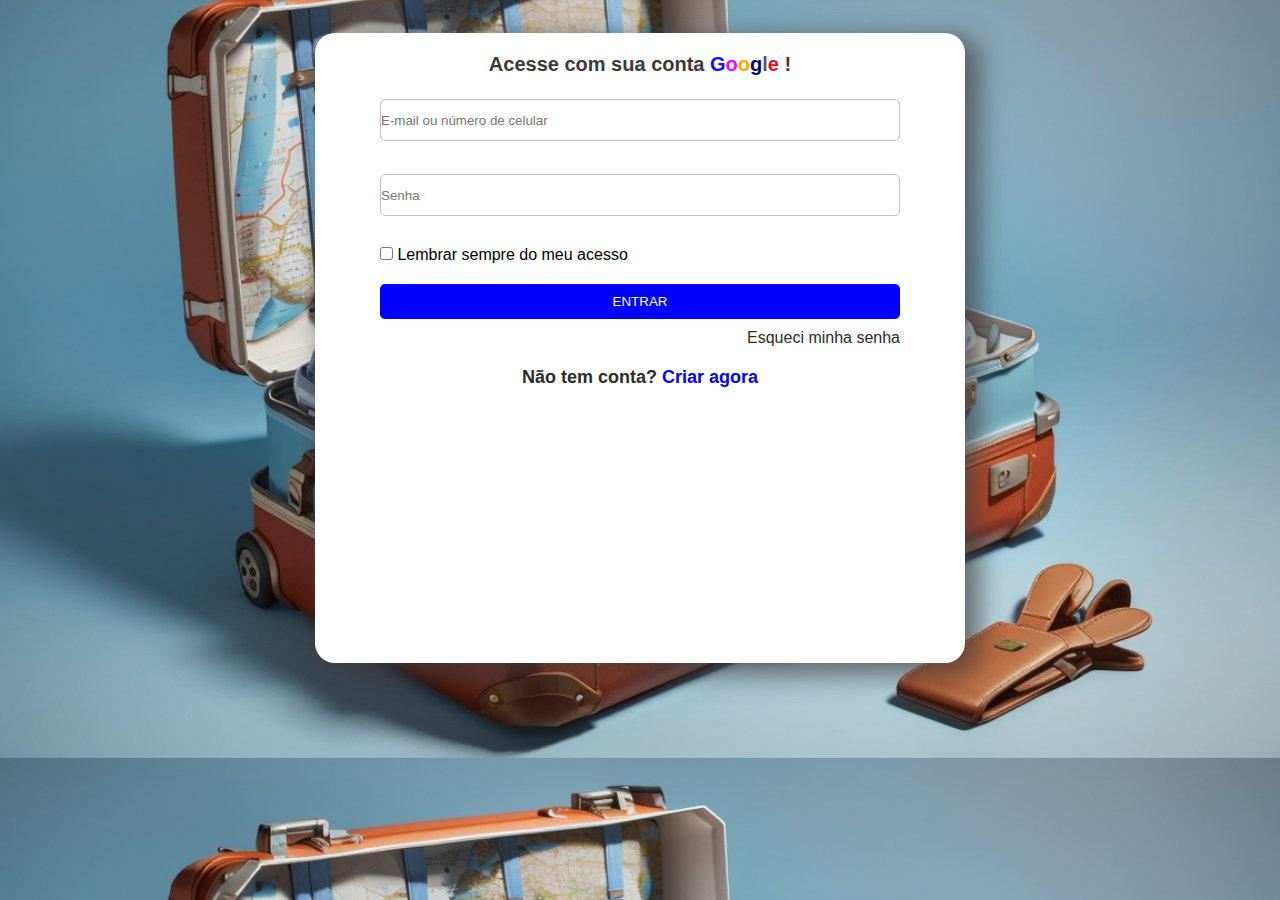
<file: index.html>
<!-- A funcionalidade implementada no projeto foi deixar a tabela de aluguel de carros dinâmica, com dados inseridos pelo usuario.
    Os arquivos que foram alterados foram "carros.html" que é a tabela de aluguel de carros, foi incluido o js para receber os dados que serão inseridos na tabela pelo formulario,
        o "formulario-carro.html" onde foi incluido o js para receber os dados vindos do usuario e enviar para a tabela, "styletabela.css" que é o css da tabela de carros,
        e foi criado o arquivo "loginADM.html" que é o login administrativo para poder inserir carros na tabela pelo formulario
        não foi criado nenhum arquivo .js separado, cada script está em seu arquivo html. -->

<!DOCTYPE html>
<html lang="pt-br">

<head>
    <meta charset="UTF-8">
    <meta name="viewport" content="width=device-width, initial-scale=1.0">
    <link rel="stylesheet" href="/assets/css/Login/login.css">
    <link rel="stylesheet" href="/assets/css/Login/login-responsivo.css">
    <title>UpTravels</title>
</head>

<body>

    <div class="container">
        <div class="campos">
            <div class="campo__titulos">
                <p id="campo__titulo">Acesse com sua conta
                    <span style="color: rgba(18, 18, 242);">G</span><span
                        style="color: rgba(247, 0, 255);">o</span><span style="color: rgba(255, 170, 0);">o</span><span
                        style="color: rgba(4, 4, 126);">g</span><span style="color: rgba(89, 89, 96);">l</span><span
                        style="color: rgba(255, 0, 30);">e</span>
                    !
                </p>
            </div>

            <div class="campo__caixaTexto">
                <input type="email" name="" id="campo__email" placeholder="E-mail ou número de celular">
                <input type="password" name="" id="campo__senha" placeholder="Senha">
            </div>

            <div class="campo__lembrar">
                <input type="checkbox" name="" id="campo__lembrar">
                <label for="campo__lembrar">Lembrar sempre do meu acesso</label>
            </div>
            <form action="main.html">
                <div class="campo__botao">
                    <button id="btnentrar">ENTRAR</button>
                </div>
            </form>

            <div class="campo__recuperar">
                <a href="recuperarConta.html">Esqueci minha senha</a>
            </div>

            <div class="campo__criar">
                <a href="registro.html">Não tem conta? <span class="blue-font">Criar agora</span></a>
            </div>
        </div>
    </div>

</body>

</html>
</file>
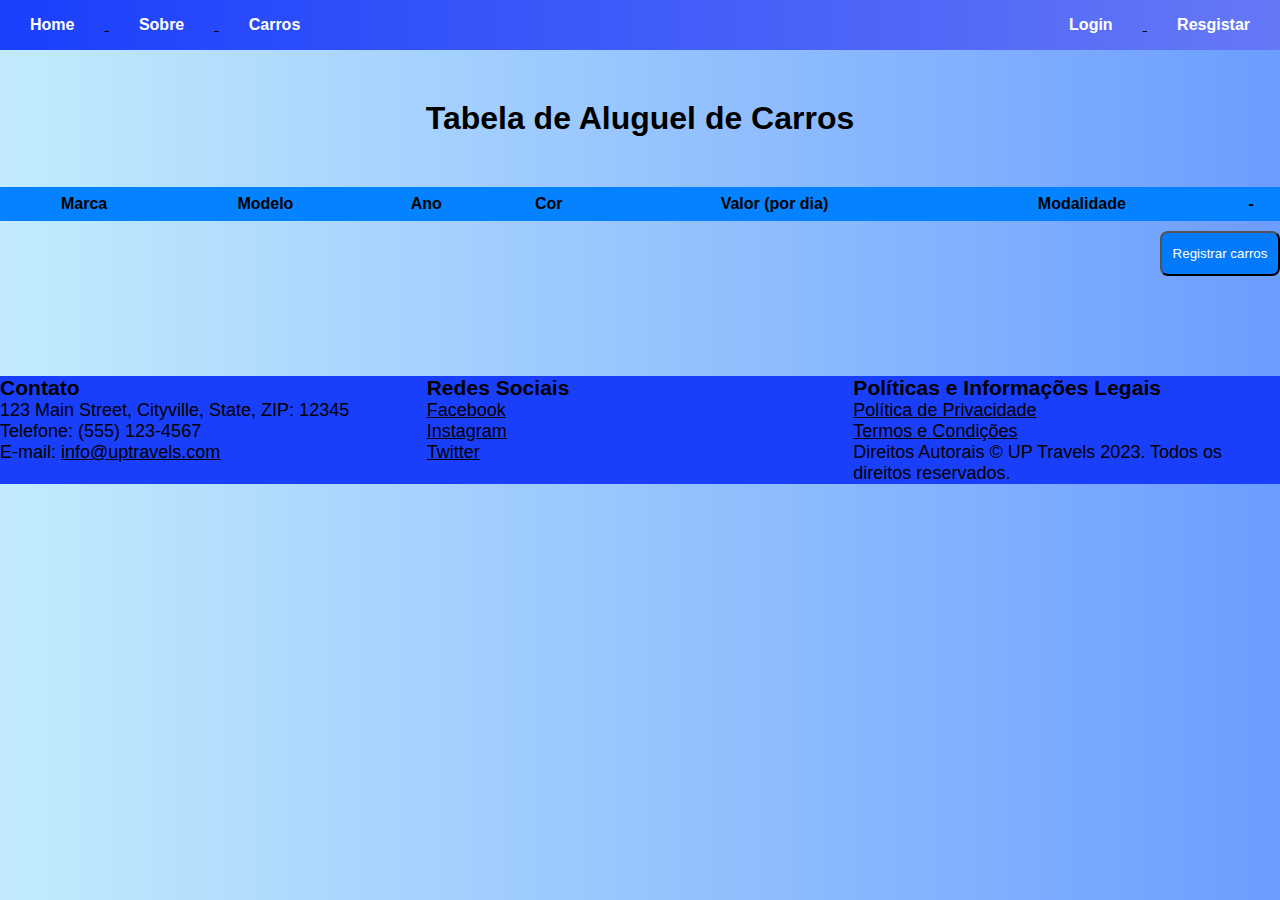
<file: carros.html>
<!DOCTYPE html>
<html lang="pt-br">

<head>
    <meta charset="UTF-8">
    <meta name="viewport" content="width=device-width, initial-scale=1.0">
    <title>Aluguel de carros</title>
    <link rel="stylesheet" href="assets/css/reset.css">
    <link rel="stylesheet" href="assets/css/global.css">
    <link rel="stylesheet" href="assets/css/carros/styletabela.css">
    <link rel="stylesheet" href="https://cdnjs.cloudflare.com/ajax/libs/font-awesome/6.4.2/css/all.min.css"
        integrity="sha512-z3gLpd7yknf1YoNbCzqRKc4qyor8gaKU1qmn+CShxbuBusANI9QpRohGBreCFkKxLhei6S9CQXFEbbKuqLg0DA=="
        crossorigin="anonymous" referrerpolicy="no-referrer" />
    <link rel="stylesheet" href="https://cdnjs.cloudflare.com/ajax/libs/font-awesome/6.4.2/css/all.min.css" integrity="sha512-z3gLpd7yknf1YoNbCzqRKc4qyor8gaKU1qmn+CShxbuBusANI9QpRohGBreCFkKxLhei6S9CQXFEbbKuqLg0DA==" crossorigin="anonymous" referrerpolicy="no-referrer" />
</head>

<body>
    <header>
        <nav>
            <ul class="cabecalho">
                <div class="cabecalho__menuEsquerda">
                    <i class="fa-solid fa-plane"></i>
                    <a href="main.html">
                        <li class="cabecalho__menu">Home</li>
                    </a>
                    <i class="fa-solid fa-building"></i>
                    <a href="sobre-landingpage.html">
                        <li class="cabecalho__menu">Sobre</li>
                    </a>
                    <i class="fa-solid fa-car"></i>
                    <a href="carros.html">
                        <li class="cabecalho__menu">Carros</li>
                    </a>
                </div>

                <div class="cabecalho__menuDireita">
                    <i class="fa-solid fa-right-to-bracket"></i>
                    <a href="index.html">
                        <li class="cabecalho__menu">Login</li>
                    </a>

                    <i class="fa-solid fa-address-card"></i>
                    <a href="registro.html">
                        <li class="cabecalho__menu">Resgistar</li>
                    </a>
                </div>
            </ul>

        </nav>
    </header>

    <main>
        <section>
            <h1>Tabela de Aluguel de Carros</h1>
        </section>
        <section>
            <div class="tabela">
                <table id="tab">
                    <thead>
                        <colgroup>
                            <span></span>
                        </colgroup>
                        <tr>
                            <th>Marca <i class="fa-solid fa-copyright"></i></th>
                            <th>Modelo <i class="fa-solid fa-car"></i></th>
                            <th>Ano <i class="fa-solid fa-calendar"></i></th>
                            <th>Cor <i class="fa-solid fa-palette"></i></th>
                            <th>Valor (por dia) <i class="fa-solid fa-dollar-sign"></i></th>
                            <th>Modalidade <i class="fa-solid fa-car-side"></i></th>
                            <th> - </th>
                        </tr>
                    </thead>
                    <tbody id="tbody">

                    </tbody>
                    <tfoot>
                    </tfoot>
                </table>
            </div>
        </section>

        <form action="loginADM.html">
            <section>
                <div class="botoes">
                    <input class="registrar" type="submit" value="Registrar carros" formaction="loginADM.html">
                </div>
            </section>
        </form>
    </main>

    <footer>
        <div class="info">
            <h3>Contato</h3>
            <p>123 Main Street, Cityville, State, ZIP: 12345</p>
            <p>Telefone: (555) 123-4567</p>
            <p>E-mail: <a href="mailto:info@uptravels.com">info@uptravels.com</a></p>
        </div>

        <div class="info">
            <h3>Redes Sociais</h3>
            <p><a href="#">Facebook</a></p>
            <p><a href="#">Instagram</a></p>
            <p><a href="#">Twitter</a></p>
        </div>

        <div class="info">
            <h3>Políticas e Informações Legais</h3>
            <p><a href="#">Política de Privacidade</a></p>
            <p><a href="#">Termos e Condições</a></p>
            <p>Direitos Autorais &copy; UP Travels 2023. Todos os direitos reservados.</p>
        </div>
    </footer>
    <script>
        const tabela = document.getElementById('tab');
        var dados = JSON.parse(localStorage.getItem('dados')) || [];
    
        function exibirDados(){
            dados.forEach((elemento, chave) => {
                tabela.innerHTML += `
                    <tr>
                        <td>${elemento.marca}</td>
                        <td>${elemento.modelo}</td>
                        <td>${elemento.ano}</td>
                        <td>${elemento.cor}</td>
                        <td>${elemento.aluguel}</td>
                        <td>${elemento.modalidade}</td>
                        <td><button class="btn-alugar" onclick="alugarCarro(${chave})">Alugar Carro</button></td>
                    </tr>
                    `;
            });
        }
        exibirDados();

        function alugarCarro(chave) {
            alert(`Carro escolhido: ${dados[chave].marca} ${dados[chave].modelo}, Diária: ${dados[chave].aluguel}`);
            location.href = "carros.html";
        }

    </script>
</body>


</html>
</file>
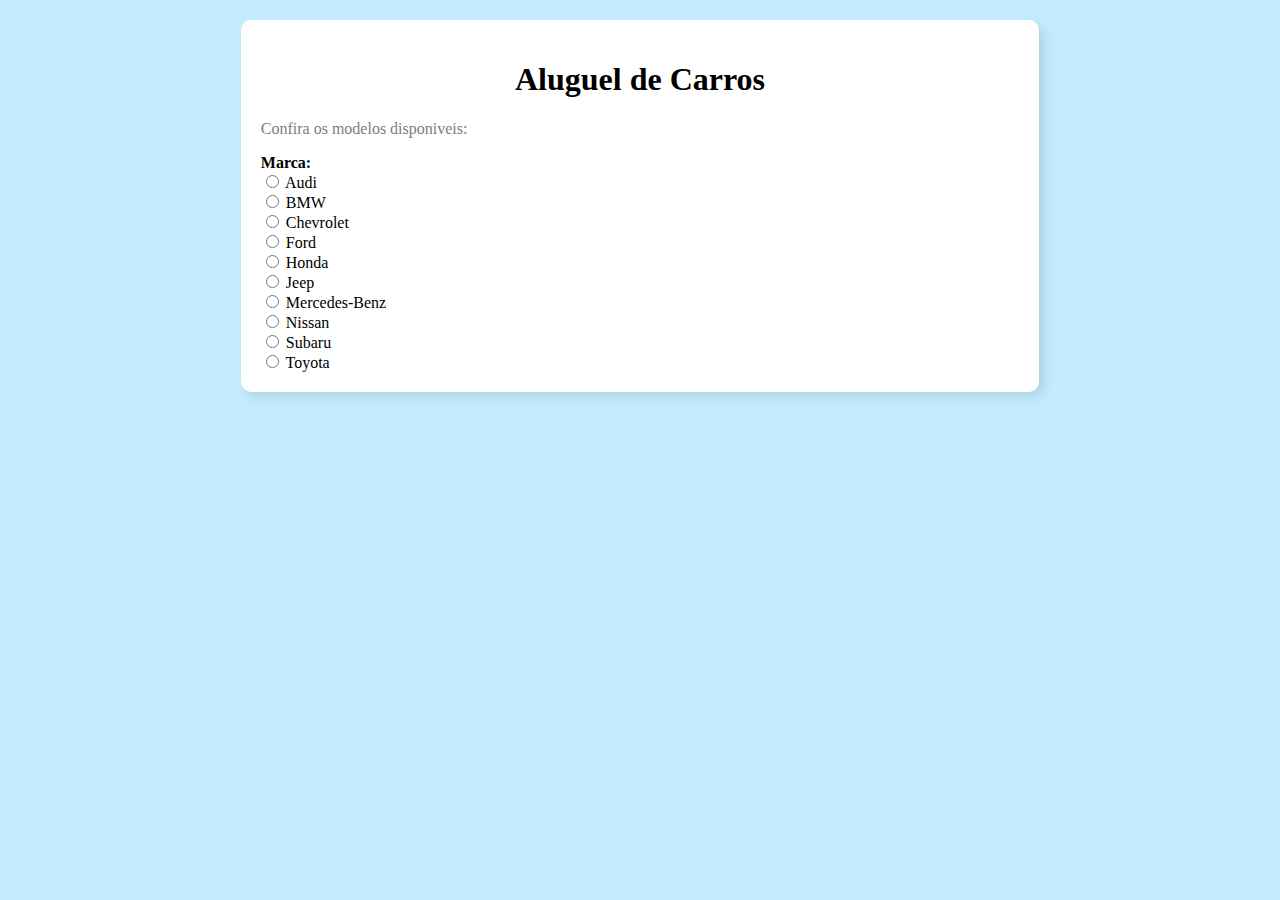
<file: formulário carro.html>
<!DOCTYPE html>
<html lang="pt-br">
<head>
    <meta charset="UTF-8">
    <meta name="viewport" content="width=device-width, initial-scale=1.0">
    <link rel="stylesheet" href="./assets/css/styleFormulario.css">
    <title>Formulário</title>
</head>
<body>
<main>
    <thead>
        <section>
            <h1>Aluguel de Carros</h1>
            <p>Confira os modelos disponiveis: </p>

            <form>
                <div><b>Marca: </b></div>
                <input type="radio" id="audi" name="marca" value="Audi">
                <label for="audi">Audi</label><br>
                <input type="radio" id="bmw" name="marca" value="BMW">
                <label for="bmw">BMW</label><br>
                <input type="radio" id="chevrolet" name="marca" value="Chevrolet">
                <label for="chevrolet">Chevrolet</label><br>
                <input type="radio" id="ford" name="marca" value="Ford">
                <label for="ford">Ford</label><br>
                <input type="radio" id="honda" name="marca" value="Honda">
                <label for="honda">Honda</label><br>
                <input type="radio" id="jeep" name="marca" value="Jeep">
                <label for="jeep">Jeep</label><br>
                <input type="radio" id="mercedes-Benz" name="marca" value="Mercedes-Benz">
                <label for="mercedes-benz">Mercedes-Benz</label><br>
                <input type="radio" id="nissan" name="marca" value="Nissan">
                <label for="nissan">Nissan</label><br>
                <input type="radio" id="subaru" name="marca" value="Subaru">
                <label for="subaru">Subaru</label><br>
                <input type="radio" id="toyota" name="marca" value="Toyota">
                <label for="toyota">Toyota</label><br>
                            
        
            </form>
        </section>
    </thead>
</main>
</body>
</html>
</file>
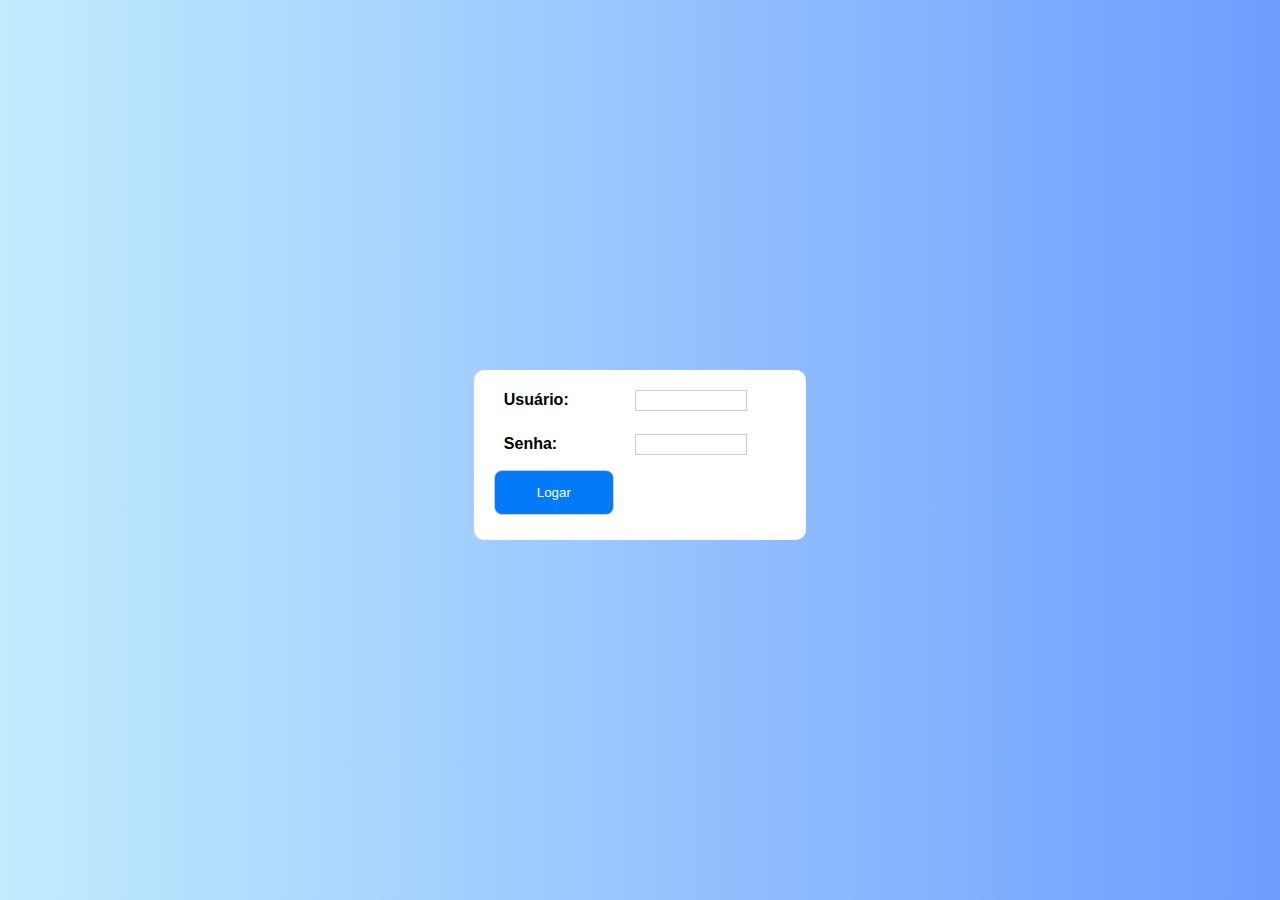
<file: loginADM.html>
<!DOCTYPE html>
<html lang="pt-br">
<head>
    <meta charset="UTF-8">
    <meta name="viewport" content="width=device-width, initial-scale=1.0">
    <title>Login ADM</title>
    <link rel="stylesheet" href="assets/css/global.css">
    <link rel="stylesheet" href="assets/css/Login/login-responsivo.css">
    <link rel="stylesheet" href="assets/css/Login/loginADM.css">
</head>
<body>
    <div class="container">
        <form id="login">
            <div id="linha">
                <label for="user">Usuário: </label>
                <input type="text" name="user" id="user">
            </div>
            <br>
            <div id="linha">
                <label for="senha">Senha: </label>
                <input type="password" name="senha" id="senha">
            </div>

            <input class="btn-logar" type="submit" value="Logar" onclick="login(); return false">
        </form>
    </div>
</body>
<script>

    var user = "adm"
    var senha = "321"

    function login(){
        var user_input = document.getElementById('user').value;
        var senha_input = document.getElementById('senha').value;

        if(user_input == user && senha == senha_input){
            alert("Login Realizado com sucesso!");
            location.href = "formulario-carro.html"
        }
        else{
            alert("Usuário ou senha incorreto(s)");
        }
    }
    

</script>
</html>
</file>
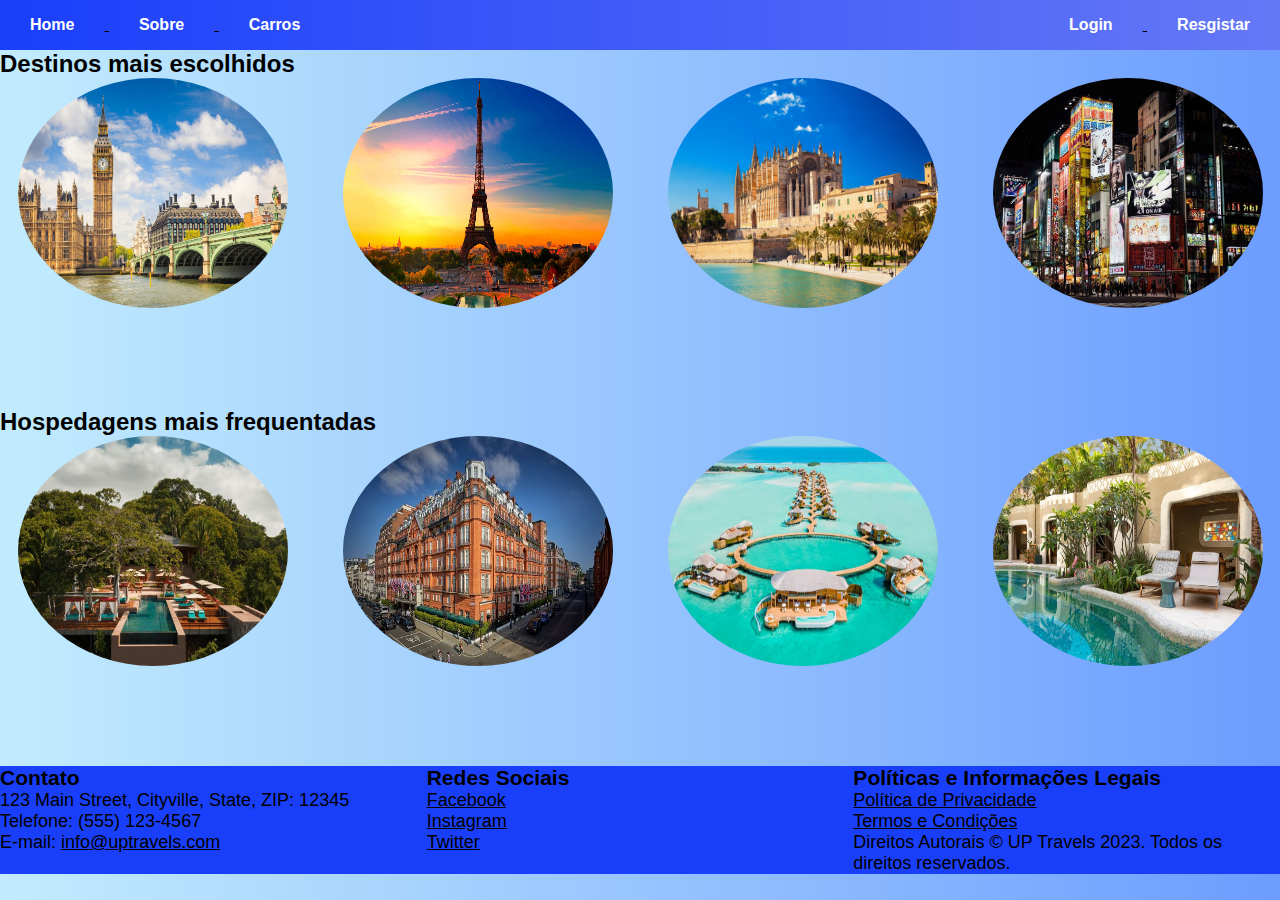
<file: main.html>
<!DOCTYPE html>
<html lang="pt-br">

<head>
    <meta charset="UTF-8">
    <meta name="viewport" content="width=device-width, initial-scale=1.0">
    <title>Agência de viagens</title>
    <link rel="stylesheet" href="/assets/css/reset.css">
    <link rel="stylesheet" href="assets/css/grid-paises/stylemain.css">
    <link rel="stylesheet" href="assets/css/global.css">
    <link rel="stylesheet" href="https://cdnjs.cloudflare.com/ajax/libs/font-awesome/6.4.2/css/all.min.css" integrity="sha512-z3gLpd7yknf1YoNbCzqRKc4qyor8gaKU1qmn+CShxbuBusANI9QpRohGBreCFkKxLhei6S9CQXFEbbKuqLg0DA==" crossorigin="anonymous" referrerpolicy="no-referrer" />
</head>

<body>
    <header>
        <nav>
            <ul class="cabecalho">
                <div class="cabecalho__menuEsquerda">
                    <i class="fa-solid fa-plane"></i>
                    <a href="main.html">
                        <li class="cabecalho__menu">Home</li>
                    </a>
                    <i class="fa-solid fa-building"></i>
                    <a href="sobre-landingpage.html">
                        <li class="cabecalho__menu">Sobre</li>
                    </a>
                    <i class="fa-solid fa-car"></i>
                    <a href="carros.html">
                        <li class="cabecalho__menu">Carros</li>
                    </a>
                </div>

                <div class="cabecalho__menuDireita">
                    <i class="fa-solid fa-right-to-bracket"></i>
                    <a href="index.html">
                        <li class="cabecalho__menu">Login</li>
                    </a>

                    <i class="fa-solid fa-address-card"></i>
                    <a href="registro.html">
                        <li class="cabecalho__menu">Resgistar</li>
                    </a>
                </div>
            </ul>

        </nav>
    </header>

    <main>
        <h2>Destinos mais escolhidos</h2>
        <div class="paises">
            <div class="Londres">
                <img src="assets/img/londres.jpg" alt="imagem turistica de londres" width="270px" height="230px">
                <span>Londres</span>
            </div>
            <div class="Paris">
                <img src="assets/img/paris.jpg" alt="imagem turistica de paris" width="270px" height="230px">
                <span>Paris</span> 
            </div>
            <div class="Mallorca">
                <img src="assets/img/mallorca.jpg" alt="imagem turistica de mallorca" width="270px" height="230px">
                <span>Mallorca</span> 
            </div>
            <div class="Tokyo">
                <img src="assets/img/tokyo.jpg" alt="imagem turistica de tokyo" width="270px" height="230px">
                <span>Tokyo</span> 
            </div>
        </div>

        <h2>Hospedagens mais frequentadas</h2>
        <div class="hospedagens">
            <div class="oneonly">
                <img src="assets/img/oneonly.jpg" alt="hotel only&one" width="270px" height="230px">
                <span>One&Only, Puerto Vallarta</span> 
            </div>
            <div class="claridge">
                <img src="assets/img/claridge.jpg" alt="hotel claridge" width="270px" height="230px">
                <span>Claridge's, Londres</span> 
            </div>
            <div class="soneva">
                <img src="assets/img/soneva.jpg" alt="hotel soneva" width="270px" height="230px">
                <span>Soneva, Maldivas</span> 
            </div>
            <div class="rosewood">
                <img src="assets/img/rosewood.jpg" alt="hotel rosewood" width="270px" height="230px">
                <span>Rosewood, São Paulo</span> 
            </div>
        </div>

    </main>
    <footer>
        <div class="info">
            <h3>Contato</h3>
            <p>123 Main Street, Cityville, State, ZIP: 12345</p>
            <p>Telefone: (555) 123-4567</p>
            <p>E-mail: <a href="mailto:info@uptravels.com">info@uptravels.com</a></p>
        </div>
        
        <div class="info">
            <h3>Redes Sociais</h3>
            <p><a href="#">Facebook</a></p>
            <p><a href="#">Instagram</a></p>
            <p><a href="#">Twitter</a></p>
        </div>
        
        <div class="info">
            <h3>Políticas e Informações Legais</h3>
            <p><a href="#">Política de Privacidade</a></p>
            <p><a href="#">Termos e Condições</a></p>
            <p>Direitos Autorais &copy; UP Travels 2023. Todos os direitos reservados.</p>
        </div>
    </footer>
    
    
</body>

</html>
</file>
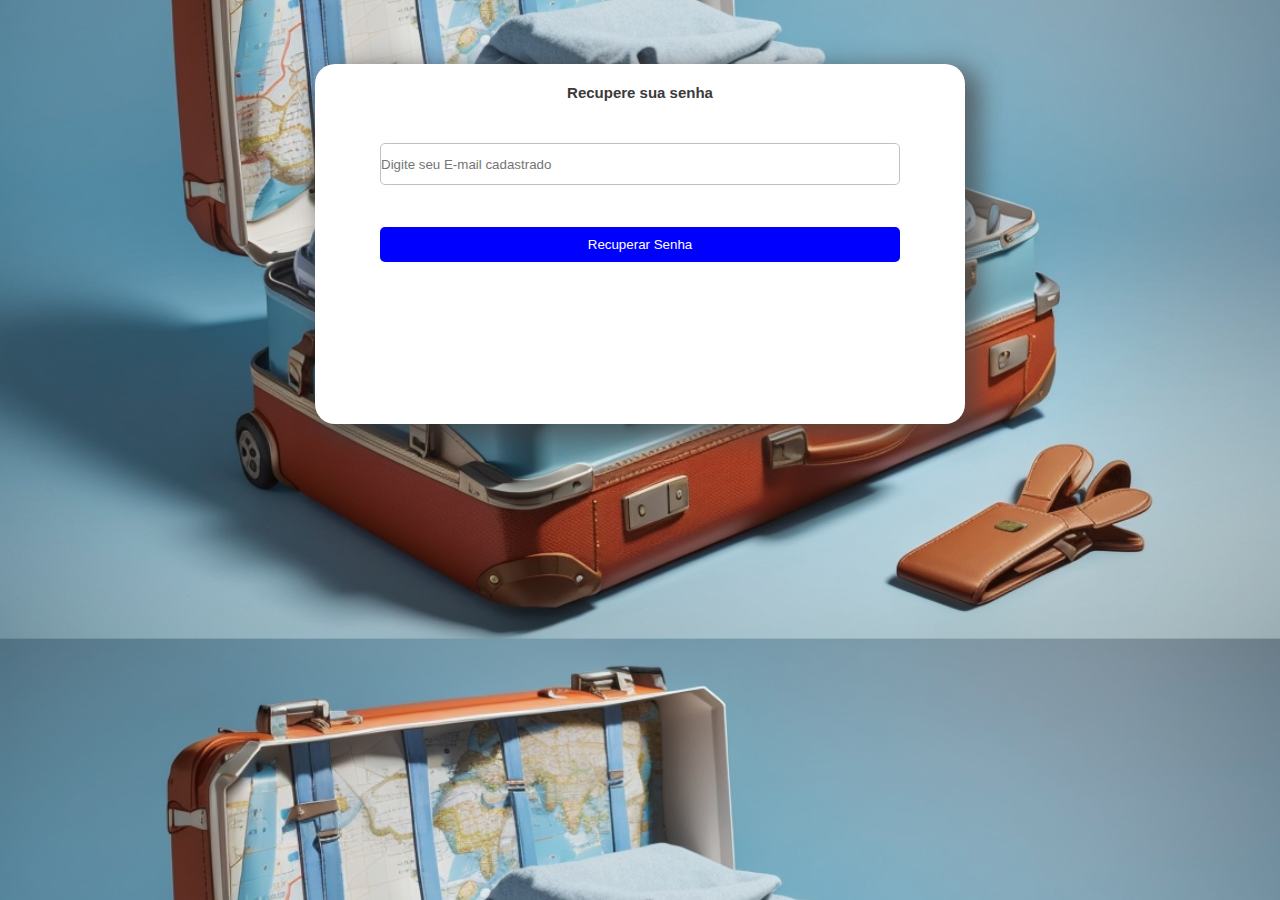
<file: recuperarConta.html>
<!DOCTYPE html>
<html lang="pt-br">

<head>
    <meta charset="UTF-8">
    <meta name="viewport" content="width=device-width, initial-scale=1.0">
    <link rel="stylesheet" href="/assets/css/Login/RecuperarSenha.css">
    <title>UpTravels</title>
</head>

<body>

    <div class="container">
        <div class="campos">
            <div class="campo__titulos">
                <p id="campo__titulo">Recupere sua senha</p>
            </div>

            <div class="campo__caixaTexto">
                <input type="email" name="" id="campo__email" placeholder="Digite seu E-mail cadastrado">
            </div>

            <form action="index.html">
                <div class="campo__recuperar">
                    <button id="btnRecuperar">Recuperar Senha</button>
                </div>
            </form>
        </div>
    </div>

</body>

</html>
</file>
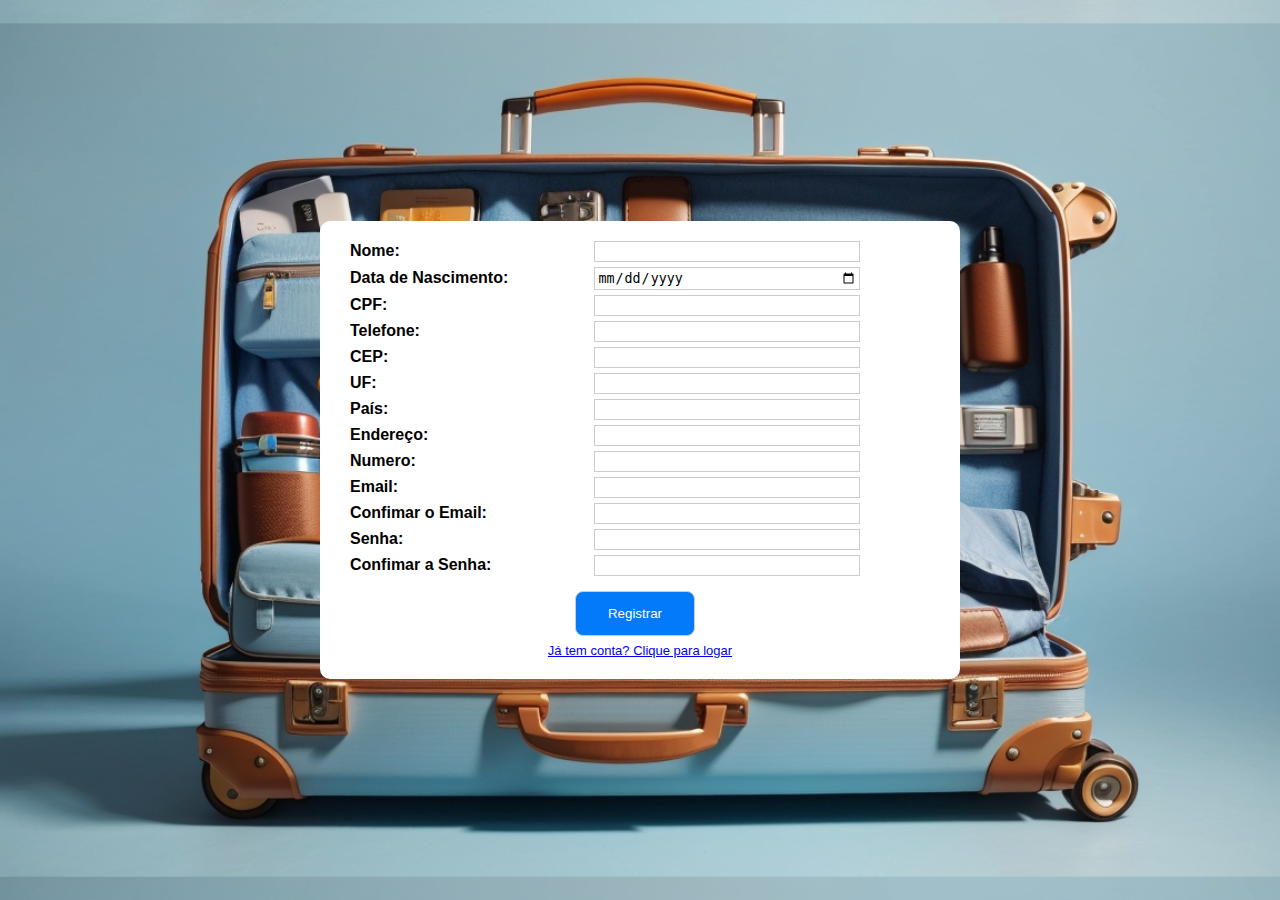
<file: registro.html>
<!DOCTYPE html>
<html lang="pt-br">
<head>
    <meta charset="UTF-8">
    <meta name="viewport" content="width=device-width, initial-scale=1.0">
    <title>cadastro</title>

    <link rel="stylesheet" href="assets/css/Login/styleCadastrar.css">
    <link rel="stylesheet" href="https://cdnjs.cloudflare.com/ajax/libs/font-awesome/6.4.2/css/all.min.css" integrity="sha512-z3gLpd7yknf1YoNbCzqRKc4qyor8gaKU1qmn+CShxbuBusANI9QpRohGBreCFkKxLhei6S9CQXFEbbKuqLg0DA==" crossorigin="anonymous" referrerpolicy="no-referrer" />
</head>
<body>
    <div class="container">
        <form action="">
            
            <label  for="nome" > <i class="fa-regular fa-user"></i>Nome: </label>
            <input type="text" name="nome" id="nome" required>
 
            <label for="dataNascimento"> <i class="fa-regular fa-calendar"></i> Data de Nascimento: </label>
            <input type="date" name="dataNascimento" id="dataNascimento" required>

            <label for="CPF"> <i class="fa-regular fa-id-card"></i> CPF: </label>
            <input type="text" name="CPF" id="" required>

            <label for="telefone"> <i class="fa-solid fa-phone"></i> Telefone: </label>
            <input type="text" name="telefone" id="telefoneID" required>

            <label for="CEP"> <i class="fa-solid fa-earth-americas"></i> CEP: </label>
            <input type="text" name="CEP" id="cepID" required>

            <label for="UF"> <i class="fa-solid fa-earth-americas"></i> UF: </label>
            <input type="text" name="UF" id="ufID" required>

            <label for="Pais"> <i class="fa-solid fa-earth-americas"></i> País: </label>
            <input type="text" name="Pais" id="paisID" required>

            <label for="Endereco"> <i class="fa-solid fa-house"></i> Endereço: </label>
            <input type="text" name="Endereco" id="endID" required>

            <label for="Numero"> <i class="fa-solid fa-house"></i> Numero: </label>
            <input type="text" name="Numero" id="numID" required>

            <label for="email"> <i class="fa-regular fa-envelope"></i> Email: </label>
            <input type="email" name="name" id="name" required>

            <label for="ConfEmail"> <i class="fa-regular fa-envelope"></i> Confimar o Email: </label>
            <input type="email" name="ConfEmail" id="confEmail" required>

            <label for="password"> <i class="fa-solid fa-lock"></i> Senha: </label>
            <input type="password" name="password" id="password" required>
            
            <label for="ConfSenha"> <i class="fa-solid fa-lock"></i> Confimar a Senha: </label>
            <input type="password" name="ConfSenha" id="confSenha" required>

            <div class="botoes">
                <input class="registrar" type="submit" value="Registrar" formaction="index.html">
                <br>
                <a href="index.html">Já tem conta? Clique para logar</a>
                
            </div>
        </form>

    </div>
    
</body>
</html>
</file>
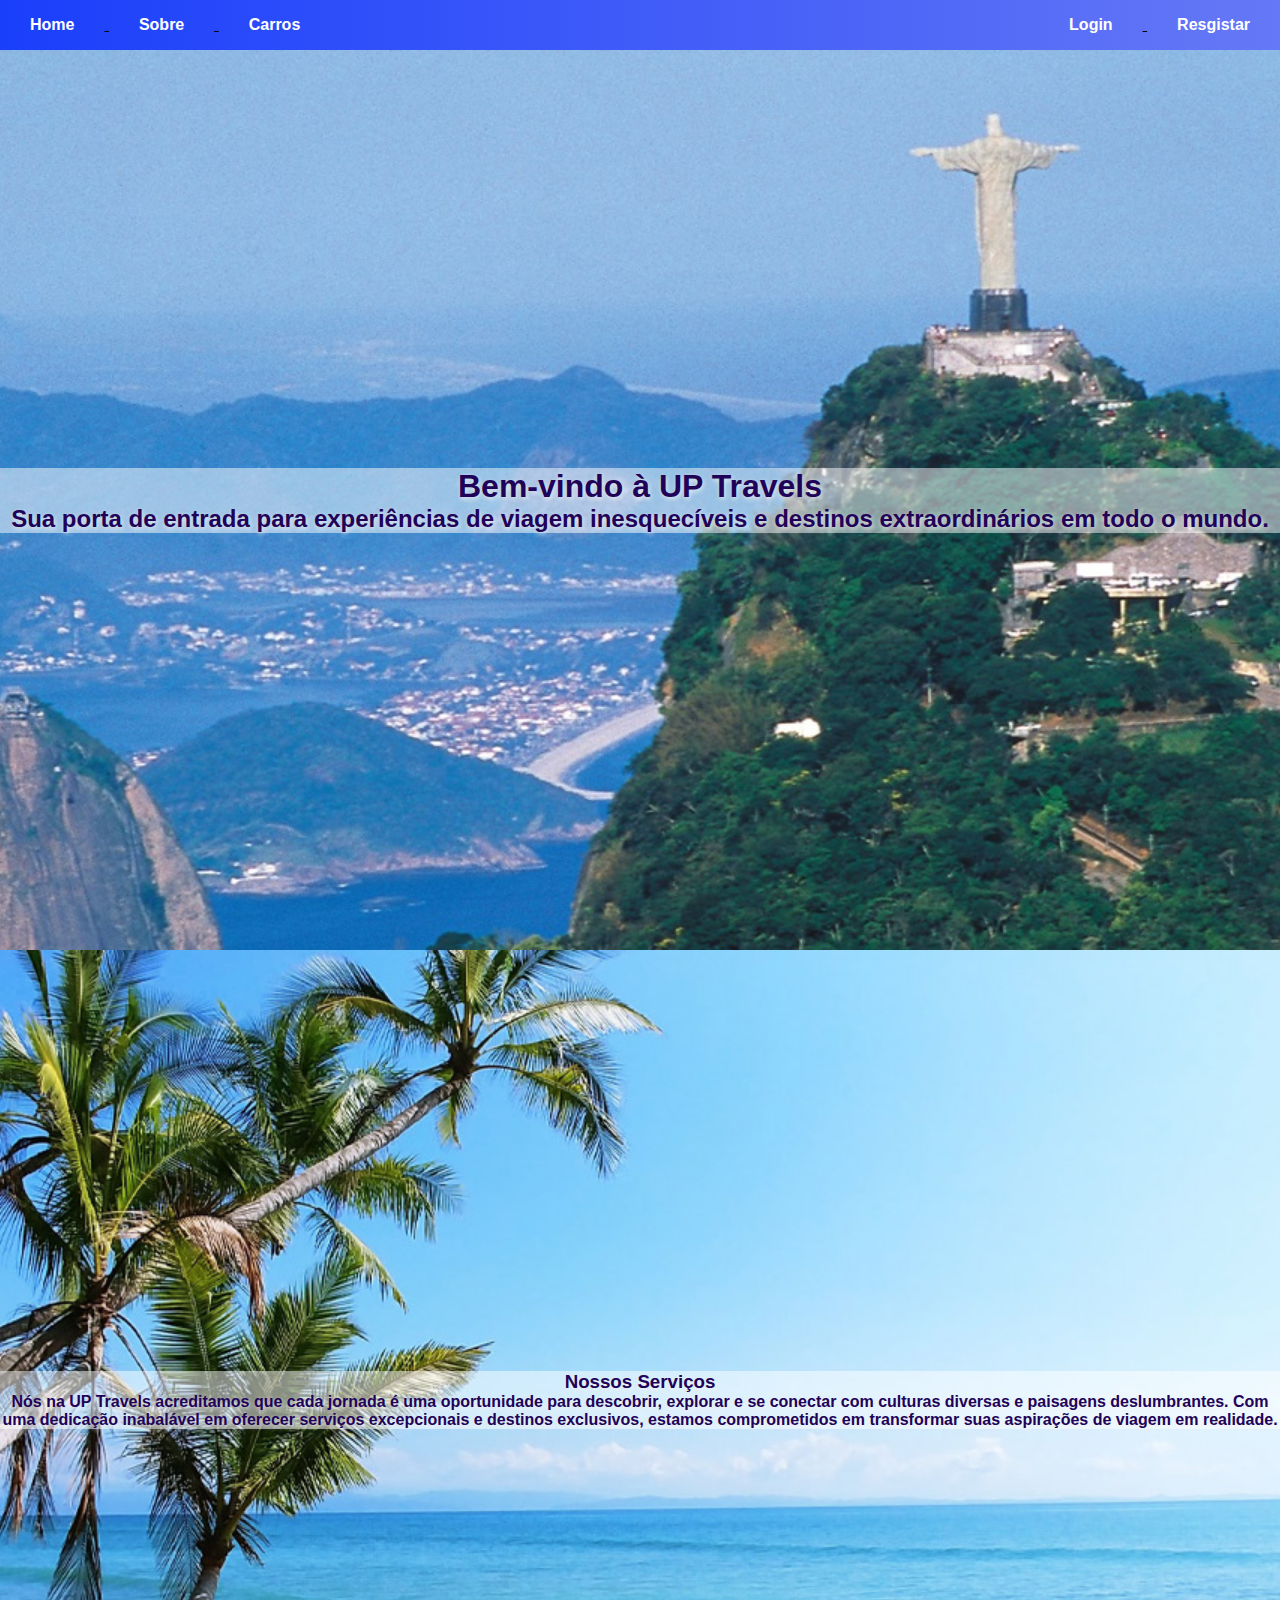
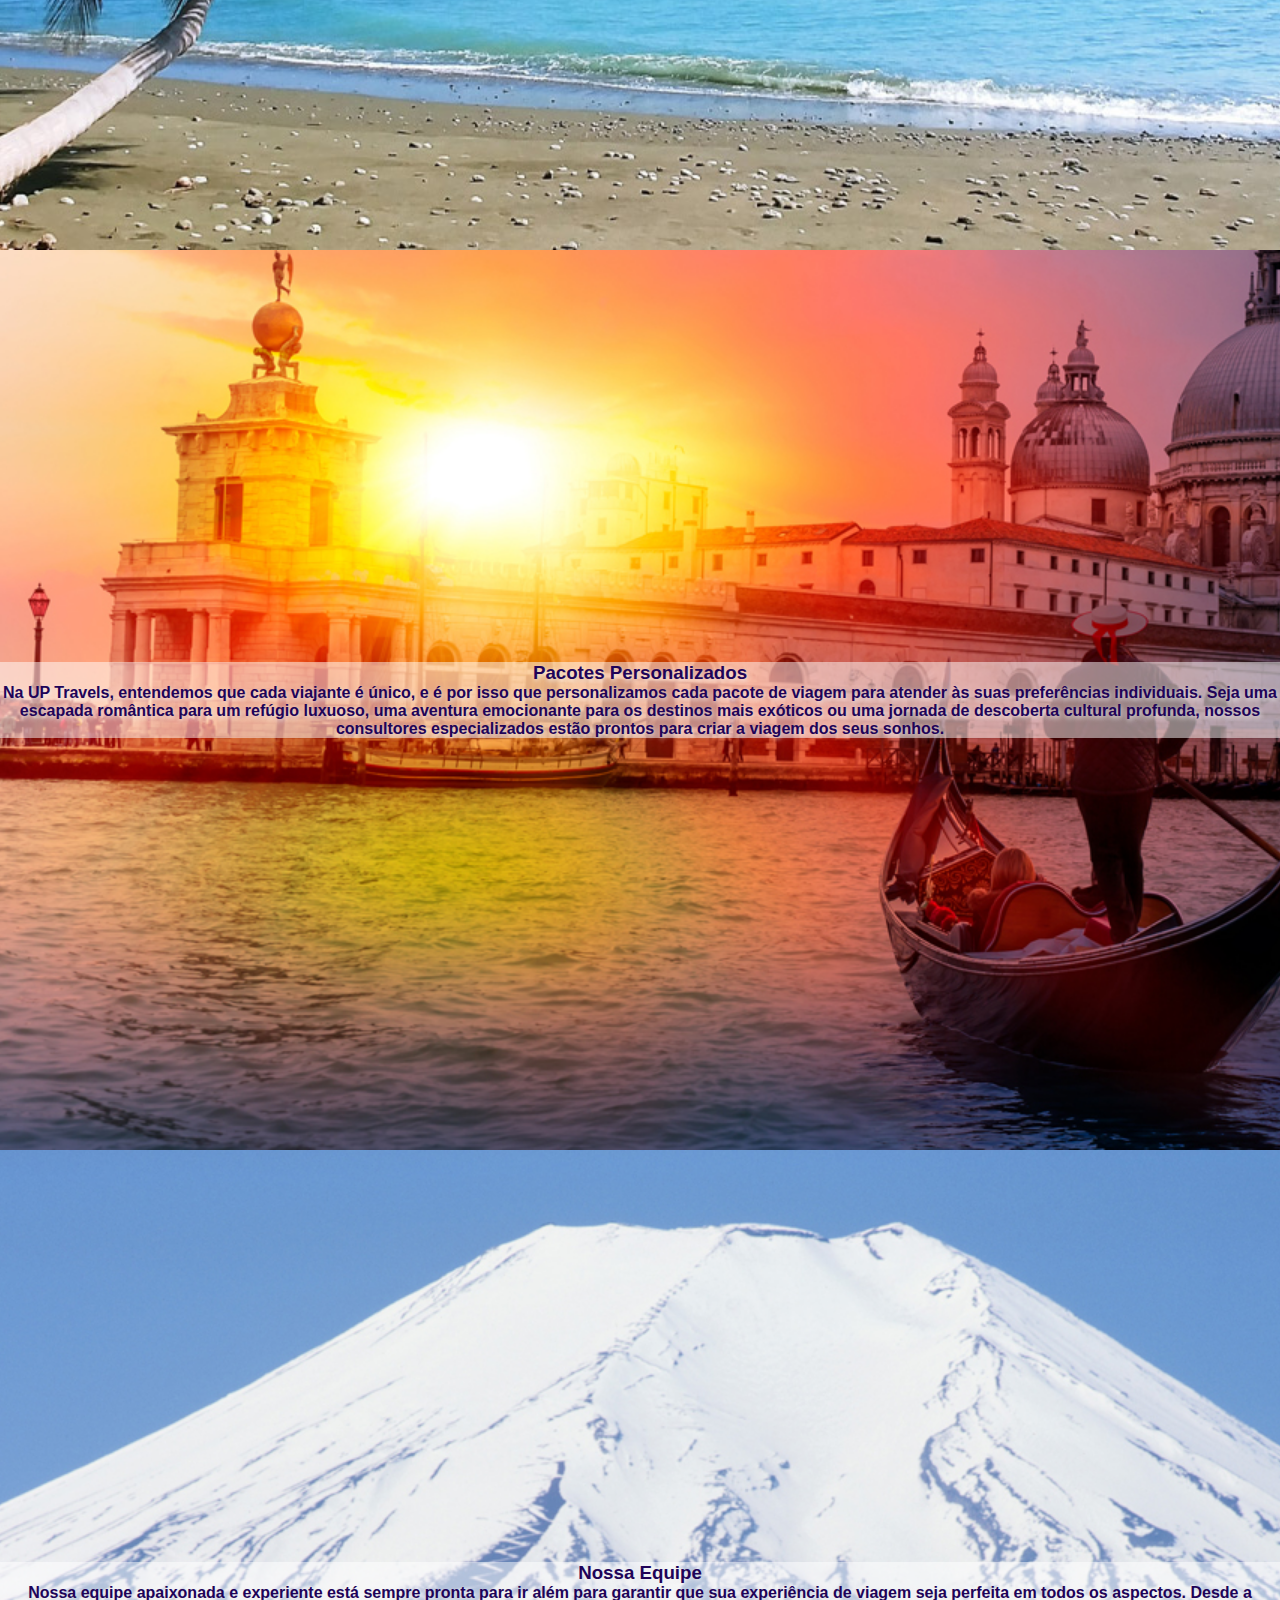
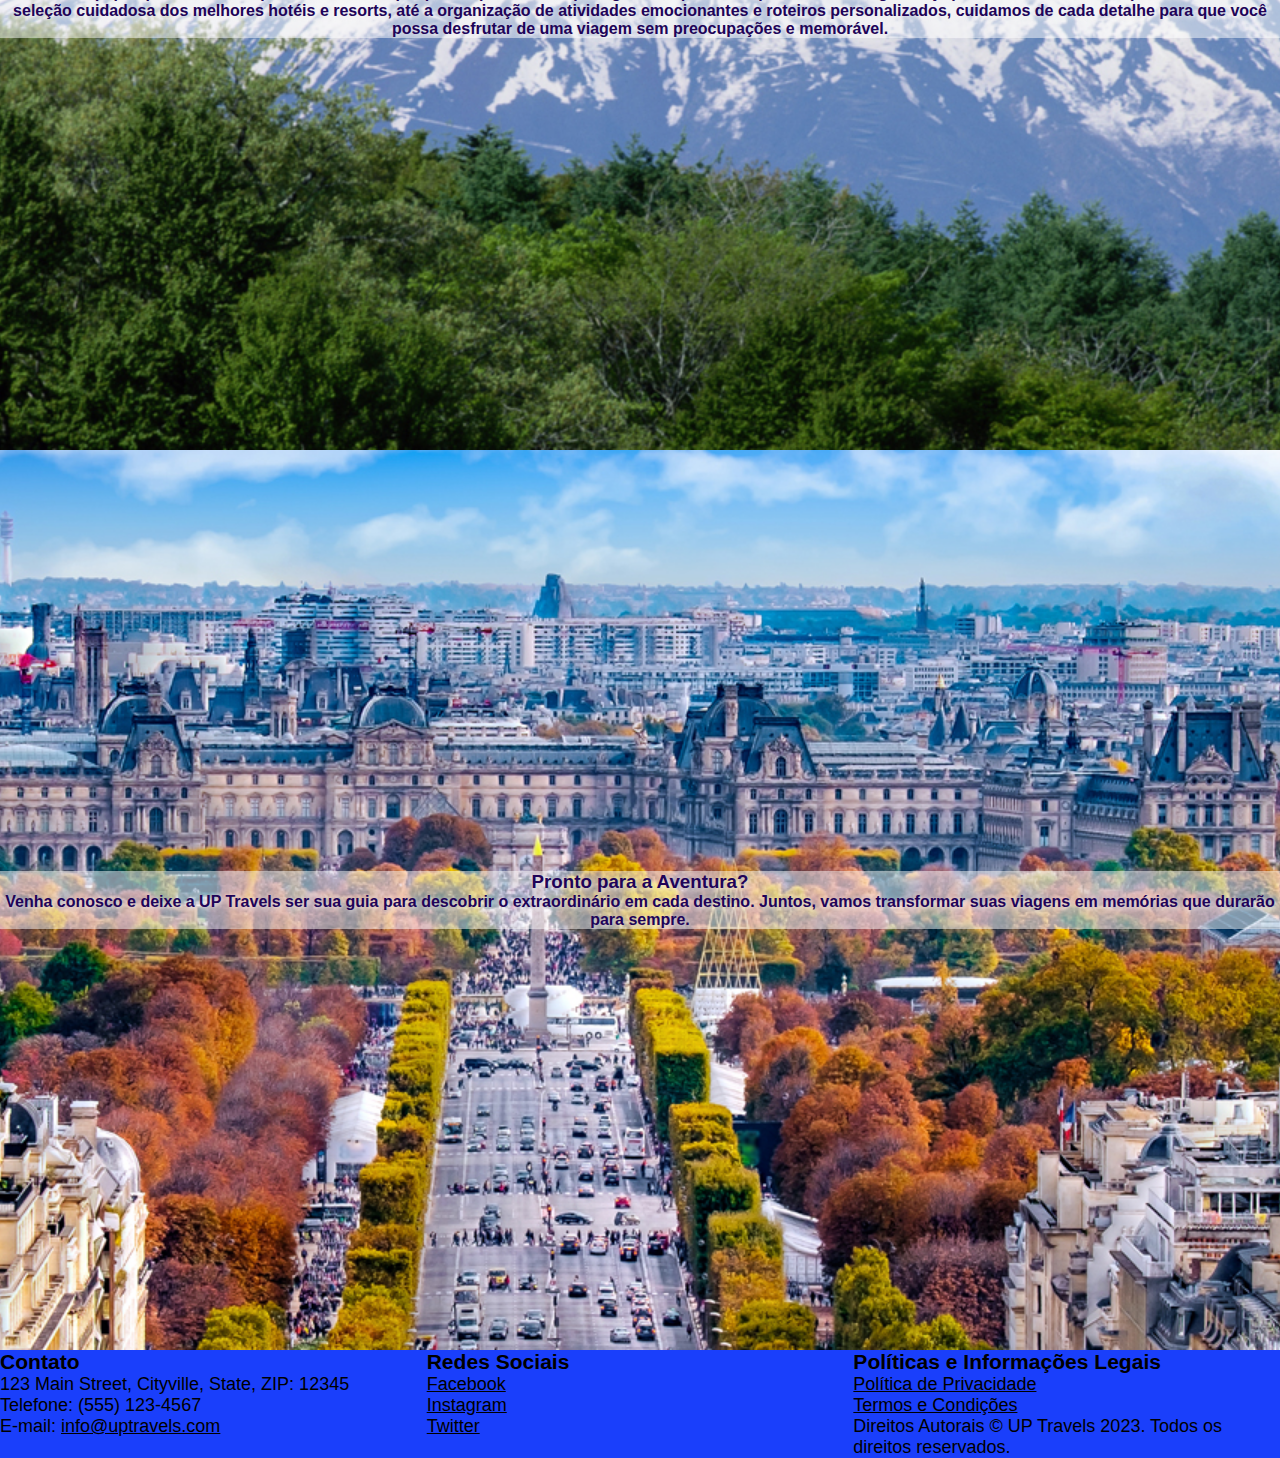
<file: sobre-landingpage.html>
<!DOCTYPE html>
<html lang="pt-br">
  <head>
    <meta charset="UTF-8" />
    <meta name="viewport" content="width=device-width, initial-scale=1.0" />
    <title>UP Travels</title>
    <link rel="stylesheet" href="/assets/css/reset.css">
    <link rel="stylesheet" href="assets/css/global.css">
    <link rel="stylesheet" href="assets/css/ladingPage/landing-page.css">
    <link
      rel="stylesheet"
      href="https://cdnjs.cloudflare.com/ajax/libs/font-awesome/6.4.2/css/all.min.css"
      integrity="sha512-z3gLpd7yknf1YoNbCzqRKc4qyor8gaKU1qmn+CShxbuBusANI9QpRohGBreCFkKxLhei6S9CQXFEbbKuqLg0DA=="
      crossorigin="anonymous"
      referrerpolicy="no-referrer"
    />
  </head>

  <body>
    <header>
      <nav>
        <ul class="cabecalho">
          <div class="cabecalho__menuEsquerda">
            <i class="fa-solid fa-plane"></i>
            <a href="main.html">
              <li class="cabecalho__menu">Home</li>
            </a>
            <i class="fa-solid fa-building"></i>
            <a href="sobre-landingpage.html">
              <li class="cabecalho__menu">Sobre</li>
            </a>
            <i class="fa-solid fa-car"></i>
            <a href="carros.html">
              <li class="cabecalho__menu">Carros</li>
            </a>
          </div>

          <div class="cabecalho__menuDireita">
            <i class="fa-solid fa-right-to-bracket"></i>
            <a href="index.html">
              <li class="cabecalho__menu">Login</li>
            </a>

            <i class="fa-solid fa-address-card"></i>
            <a href="registro.html">
              <li class="cabecalho__menu">Resgistar</li>
            </a>
          </div>
        </ul>
      </nav>
    </header>

    <main>
      <section class="timeline">
        <div class="uptravels">
            <h1 class="textos">Bem-vindo à UP Travels</h1>
            <h2 class="textos">
                Sua porta de entrada para experiências de viagem inesquecíveis e
                destinos extraordinários em todo o mundo.
            </h2>
        </div>

        </div>
        <div class="serviços">
          <h3 class="textos">Nossos Serviços</h3>
          <p class="textos">
          <strong>
            Nós na UP Travels acreditamos que cada jornada é uma oportunidade
            para descobrir, explorar e se conectar com culturas diversas e
            paisagens deslumbrantes. Com uma dedicação inabalável em oferecer
            serviços excepcionais e destinos exclusivos, estamos comprometidos
            em transformar suas aspirações de viagem em realidade.
          </strong>
          </p>
        </div>

        <div class="pacotes">
          <h3 class="textos">Pacotes Personalizados</h3>
          <p class="textos">
          <strong>
            Na UP Travels, entendemos que cada viajante é único, e é por isso
            que personalizamos cada pacote de viagem para atender às suas
            preferências individuais. Seja uma escapada romântica para um
            refúgio luxuoso, uma aventura emocionante para os destinos mais
            exóticos ou uma jornada de descoberta cultural profunda, nossos
            consultores especializados estão prontos para criar a viagem dos
            seus sonhos.
          </strong>
          </p>
        </div>

        <div class="time">
          <h3 class="textos">Nossa Equipe</h3>
          <p class="textos">
          <strong>
            Nossa equipe apaixonada e experiente está sempre pronta para ir além
            para garantir que sua experiência de viagem seja perfeita em todos
            os aspectos. Desde a seleção cuidadosa dos melhores hotéis e
            resorts, até a organização de atividades emocionantes e roteiros
            personalizados, cuidamos de cada detalhe para que você possa
            desfrutar de uma viagem sem preocupações e memorável.
          </strong>
          </p>
        </div>

        <div class="aventura">
          <h3 class="textos">Pronto para a Aventura?</h3>
          <p class="textos">
          <strong>
            Venha conosco e deixe a UP Travels ser sua guia para descobrir o
            extraordinário em cada destino. Juntos, vamos transformar suas
            viagens em memórias que durarão para sempre.
          </strong>
          </p>
        </div>
      </section>
    </main>

    <footer>
      <div class="info">
        <h3>Contato</h3>
        <p>123 Main Street, Cityville, State, ZIP: 12345</p>
        <p>Telefone: (555) 123-4567</p>
        <p>
          E-mail: <a href="mailto:info@uptravels.com">info@uptravels.com</a>
        </p>
      </div>

      <div class="info">
        <h3>Redes Sociais</h3>
        <p><a href="#">Facebook</a></p>
        <p><a href="#">Instagram</a></p>
        <p><a href="#">Twitter</a></p>
      </div>

      <div class="info">
        <h3>Políticas e Informações Legais</h3>
        <p><a href="#">Política de Privacidade</a></p>
        <p><a href="#">Termos e Condições</a></p>
        <p>
          Direitos Autorais &copy; UP Travels 2023. Todos os direitos
          reservados.
        </p>
      </div>
    </footer>
  </body>
</html>
</file>
<file: assets/css/Login/login.css>
*{
    margin: 0;
    padding: 0; 
}

body {
    
    background-image: url('/assets/img/backgroud2.jpg');
    background-size: 100% auto;
    background-position: center;
    font-family: 'Segoe UI', Helvetica, Arial, sans-serif;
}


.container {
    width: 80%;
    max-width: 650px;
    height: 70vh;
    background-color: #fff;
    border-radius: 20px;
    margin: auto;
    margin-top: 5%;

    box-shadow: 10px 8px 25px 5px rgba(64,61,61,0.67);
    -webkit-box-shadow: 10px 8px 25px 5px rgba(64,61,61,0.67);
    -moz-box-shadow: 10px 8px 25px 5px rgba(64,61,61,0.67);
}

.campos {
    margin: 5% 10%;
}

.blue-font {
    color: blue;
}

.campo__titulos {
    display: flex;
    justify-content: center;
}

#campo__titulo {
    font-size: 15px;
    font-weight: 800;
    color: rgb(58, 58, 58);

    margin-top: 20px;
    margin-bottom: 5%;
}

.campo__caixaTexto {
    height: 100px;
    display: flex;
    flex-direction: column;
    justify-content: space-around;
}

.campo__caixaTexto input {
    height: 40px;
    border: 1px solid silver;
    border-radius: 5px;
    margin-bottom: 5%;
}

.campo__lembrar {
    margin-bottom: 20px;
}

#btnentrar {
    width: 100%;
    border: none;
    background-color: blue;
    color: #fff;
    padding: 10px;
    border-radius: 5px;
    margin-bottom: 10px;
    cursor: pointer;
}

.campo__recuperar a, .campo__criar a {
    text-decoration: none;
    color: rgba(44, 44, 44);
}

.campo__recuperar {
    display: flex;
    justify-content: flex-end;
    margin-bottom: 20%;
}

.campo__criar {
    display: flex;
    justify-content: center;
    font-size: 18px;
    font-weight: bold;
}
</file>
<file: assets/css/Login/login-responsivo.css>
@media screen and (min-width:650px) {
    .container {
        margin-top: 10px;
    }

    #campo__titulo {
        font-size: 20px;
        margin-bottom: 20px;
    }

    .campo__caixaTexto {
        height: 150px;
    }

    .campo__recuperar{
        margin-bottom: 20px;
    }
}
</file>
<file: assets/css/global.css>
body {
    font-family: 'Lucida Sans', 'Lucida Sans Regular', 'Lucida Grande', 'Lucida Sans Unicode', Geneva, Verdana, sans-serif;
    background-image: linear-gradient(to right, #c2ecfd, #6c9dff);
}
.cabecalho {
    display: flex;
    flex-direction: row;
    align-items: center;
    justify-content: space-between;
    height: 50px;
    font-weight: bold;
    background-image: linear-gradient(to right, #1a3ffb, #6578f6);
    overflow-x: auto; 
}
.cabecalho__menu {
    display: inline-block;
    color: white;
    padding: 10px 20px;
    margin: 0 10px
}

.cabecalho__menuEsquerda {
    align-items: left;
}

.cabecalho__menuDireita {
    align-items: right;
}

.cabecalho__menu:hover {
    border-radius: 10px;
    background-image: linear-gradient(to top, #069edb, #1a3ffb);
    box-shadow: 3px 3px 3px rgba(0, 0, 0, 0.3);
}

footer{
    width: 100%;
    height: 100%;
    background-color: #1a3ffb;
    display: flex;
    flex-wrap: wrap;
    justify-content: space-between;
    font-size: large;
}

.info {
    flex: 1;
    margin-right: 20px;
}

.info a {
    text-decoration: none;
    color: white;
}

a:link{
    color: #000000;
    text-decoration: underline;
}

@media screen and (max-width: 768px) {
    .info {
        flex-basis: 100%; 
        margin-bottom: 20px; 
    }
}

@media screen and (max-width: 768px) {
    .cabecalho {
        height: auto;
        flex-direction: column; 
    }
    
    .cabecalho__menu {
        margin: 10px 0; 
    }
}
</file>
<file: assets/css/carros/styletabela.css>
h1{
    margin-top: 50px;
    text-align: center;
}
.tabela{
    overflow-x: auto;
}
table {
    margin-top: 50px;
    width: 100%;
    border-collapse: collapse;
    border-radius: 10px;
    box-shadow: 3px 3px 3px rgba(0, 0, 0, 0.3);
}

th{
    border: 0px solid #0074d2;
    padding: 8px;
    text-align: center;
    background-color: #0482ff;
    white-space: nowrap; 
}

td {
    border: 0px;
    padding: 8px;
    text-align: center;
    background-color: #020032;
    color: rgb(197, 197, 197);
    white-space: nowrap; 
}

.registrar{
    margin-top: 10px;
    background-color: #027afa;
    color: white;
    border-radius: 8px;
    cursor: pointer;
    width: 120px;
    height: 45px;
    text-align: center;
    margin-left: 0;
    margin-bottom: 100px;
}

.botoes{
    text-align: right;
}

.registrar:hover{
    background-color: #0056b3;
}
.btn-alugar{
    padding: 5px;
    border: #027afa solid 3px;
    background-color: #020032;
    color: rgb(197, 197, 197);
    border-radius: 5px;
    cursor: pointer;
}

.btn-alugar:hover{
    background-color: #027afa;
}
</file>
<file: assets/css/styleFormulario.css>
body{
    background-color: #c2ecfd;
}

main{
    width: 60%;
    margin: 20px auto;
    padding: 20px;
    background-color: #fff;
    box-shadow: 5px 5px 10px rgba(0, 0, 0, 0.1);
    border-radius: 10px;
}

h1{
    text-align: center;
}

p{
    color: #7f7c7c;
}
</file>
<file: assets/css/Login/loginADM.css>
body {
    margin: 0;
    padding: 0;
    background-size: 100% auto;
    background-position: center;
    font-family: Arial, sans-serif;
    display: flex;
    justify-content: center;
    align-items: center;
    height: 100vh;
}

.container {
    display: flex;
    flex-direction: row;
    background-color: rgb(255, 255, 255);
    padding: 20px;
    border-radius: 10px;
    max-width: 600px;
}

label, input, h1 {
    display: inline-block;
    margin: 0px 10px;
    margin-bottom: 5px;
}
label {
    width: calc(40% - 10px);
    font-weight: bold;
}

input {
    width: calc(50% - 40px);
    padding: 2px;
    border: 1px #ccc solid;
    cursor: pointer;
}

.btn-logar{
    margin-top: 10px;
    background-color: #027afa;
    color: white;
    border-radius: 8px;
    cursor: pointer;
    width: 120px;
    height: 45px;
    text-align: center;
    margin-left: 0;
}


@media(max-width: 530px) {
    label {
        width: calc(100% - 80px);
        font-size: 14px;
    }
    input {
        width: calc(100% - 60px);
    }

}
</file>
<file: assets/css/grid-paises/stylemain.css>
.paises, .hospedagens {
    max-width: 100%;
    height: auto;
    display: grid;
    grid-template-columns: repeat(auto-fit, minmax(270px, 1fr)); 
    grid-template-rows: 300px;
    gap: 20px;
    align-items: top;
    justify-items: center;
    margin-bottom: 30px;
}

img {
    border-radius: 50%;
    cursor: pointer;
}

span {
    height: 240px;
    background-color: #1a3ffb;
    width: 100%; 
    display: none;
    text-align: start;
}

img:hover {
    border-radius: 8px;
    transition: 1s;
}

.paises img:hover + span, .hospedagens img:hover + span {
    width: 100%; 
    max-width: 270px; 
    height: 30px;
    text-align: start;
    background-color:#1a3ffb;
    color: white;
    display: block;
    margin-bottom: 30px; 
    box-shadow: 3px 3px 3px rgba(0, 0, 0, 0.3);
}
</file>
<file: assets/css/Login/RecuperarSenha.css>
*{
    margin: 0;
    padding: 0; 
}

body {
    
    background-image: url('/assets/img/backgroud2.jpg');
    background-size: 100% auto;
    background-position: center;
    font-family: 'Segoe UI', Helvetica, Arial, sans-serif;
}

.container {
    width: 80%;
    max-width: 650px;
    height: 40vh;
    background-color: #fff;
    border-radius: 20px;
    margin: auto;
    margin-top: 5%;

    box-shadow: 10px 8px 25px 5px rgba(64,61,61,0.67);
    -webkit-box-shadow: 10px 8px 25px 5px rgba(64,61,61,0.67);
    -moz-box-shadow: 10px 8px 25px 5px rgba(64,61,61,0.67);
}

.campos {
    margin: 5% 10%;
}

.campo__titulos {
    display: flex;
    justify-content: center;
}

#campo__titulo {
    font-size: 15px;
    font-weight: 800;
    color: rgb(58, 58, 58);

    margin-top: 20px;
    margin-bottom: 5%;
}

.campo__caixaTexto {
    height: 100px;
    display: flex;
    flex-direction: column;
    justify-content: space-around;
}

.campo__caixaTexto input {
    height: 40px;
    border: 1px solid silver;
    border-radius: 5px;
    margin-bottom: 5%;
}

#btnRecuperar {
    width: 100%;
    border: none;
    background-color: blue;
    color: #fff;
    padding: 10px;
    border-radius: 5px;
    margin-bottom: 10px;
    cursor: pointer;
}
</file>
<file: assets/css/Login/styleCadastrar.css>
body {
    margin: 0;
    padding: 0;
    background-image: url('/assets/img/background1.jpg');
    background-size: 100% auto;
    background-position: center;
    font-family: Arial, sans-serif;
    display: flex;
    justify-content: center;
    align-items: center;
    height: 100vh;
}

.container {
    display: flex;
    flex-direction: row;
    background-color: rgb(255, 255, 255);
    padding: 20px;
    border-radius: 10px;
    max-width: 600px;
}

label, input, h1 {
    display: inline-block;
    margin: 0px 10px;
    margin-bottom: 5px;
}
label {
    width: calc(40% - 20px);
    font-weight: bold;
}

input {
    width: calc(50% - 40px);
    padding: 2px;
    border: 1px #ccc solid;
    cursor: pointer;
}

.registrar{
    margin-top: 10px;
    background-color: #027afa;
    color: white;
    border-radius: 8px;
    cursor: pointer;
    width: 120px;
    height: 45px;
    text-align: center;
    margin-left: 0;
}

a{
    font-size: small;
}

.botoes{
    text-align: center;
}

.logar:hover {
    background-color: #0056b3;
}

.registrar:hover{
    background-color: #0056b3;
}

.fa-regular {
    width: 20px;
    font-size: 15px;
}

@media(max-width: 530px) {
    label {
        width: calc(100% - 80px);
        font-size: 14px;
    }
    input {
        width: calc(100% - 60px);
    }

}
</file>
<file: assets/css/ladingPage/landing-page.css>
.timeline {
  color: rgb(32, 3, 88);
  text-align: center;
  text-shadow: 1px 2px 5px rgba(243, 242, 242, 0.9);
}


.timeline div {
  height: 100vh;
  width: 100%;
  display: flex;
  flex-direction: column;
  justify-content: center;
}

.uptravels{
  background-image: url('/assets/img/up-2.jpg');;
  background-size: cover;
  background-repeat: no-repeat;
  background-position: center;
}
.textos{
  background-color: rgba(255, 255, 255, 0.5)
}

.serviços{
  background-image: url('/assets/img/serviços.jpg');
  background-size: cover;
  background-repeat: no-repeat;
  background-position: center;
}

.pacotes{
  background-image: url('/assets/img/pacotes.jpg');
  background-size: cover;
  background-repeat: no-repeat;
  background-position: center;
}

.time{
  background-image: url('/assets/img/times.jpg');
  background-size: cover;
  background-repeat: no-repeat;
  background-position: center;
}

.aventura{
  background-image: url('/assets/img/aventura.jpg');
  background-size: cover;
  background-repeat: no-repeat;
  background-position: center;
}

h1{
  margin: 0;
}

h2,h3{
  margin-top: 0;
}
</file>
